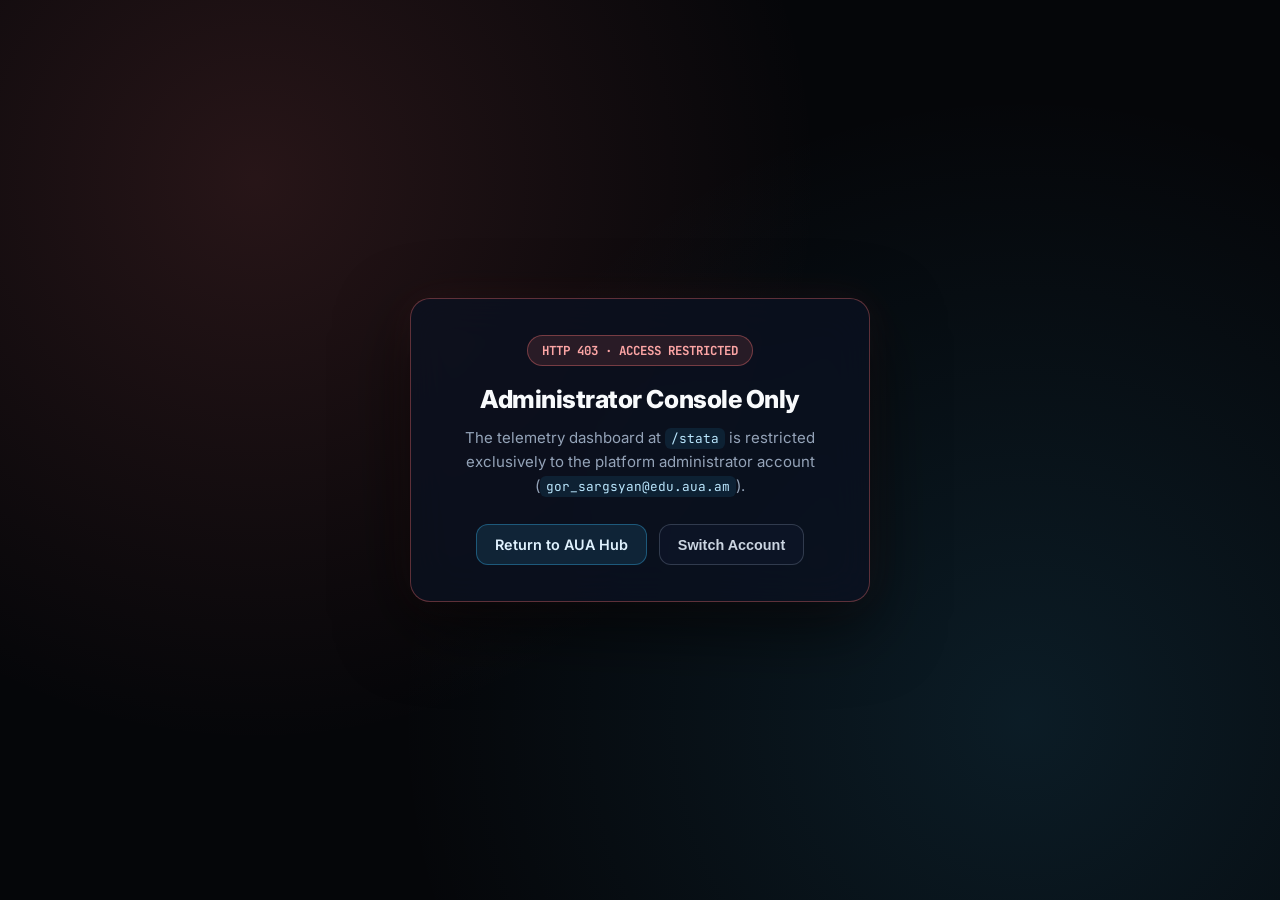
<file: app/web/templates/stata_denied.html>
<!DOCTYPE html>
<html lang="en">
<head>
  <meta charset="UTF-8" />
  <meta name="viewport" content="width=device-width, initial-scale=1.0" />
  <meta name="robots" content="noindex, nofollow" />
  <title>403 Restricted — AUA Hub /stata</title>
  <link rel="icon" type="image/png" sizes="32x32" href="/static/favicon-32x32.png?v=20261113_1" />
  <link rel="shortcut icon" href="/favicon.ico?v=20261113_1" />
  <link rel="preconnect" href="https://fonts.googleapis.com" />
  <link rel="preconnect" href="https://fonts.gstatic.com" crossorigin />
  <link href="https://fonts.googleapis.com/css2?family=Inter:wght@400;500;600;700;800&family=JetBrains+Mono:wght@500;700&display=swap" rel="stylesheet" />
  <style>
    *, *::before, *::after { box-sizing: border-box; margin: 0; padding: 0; }
    body {
      min-height: 100vh;
      background:
        radial-gradient(circle at 20% 20%, rgba(248, 113, 113, 0.14), transparent 45%),
        radial-gradient(circle at 80% 80%, rgba(56, 189, 248, 0.12), transparent 50%),
        #050609;
      color: #f8fafc;
      font-family: 'Inter', -apple-system, BlinkMacSystemFont, sans-serif;
      display: grid;
      place-items: center;
      padding: 24px;
    }
    .card {
      width: 100%;
      max-width: 460px;
      background: rgba(11, 17, 32, 0.78);
      border: 1px solid rgba(248, 113, 113, 0.35);
      border-radius: 20px;
      padding: 36px 32px;
      backdrop-filter: blur(20px);
      box-shadow: 0 24px 70px rgba(0, 0, 0, 0.65), 0 0 40px rgba(248, 113, 113, 0.08);
      text-align: center;
    }
    .badge {
      display: inline-flex;
      align-items: center;
      gap: 8px;
      padding: 6px 14px;
      border-radius: 999px;
      background: rgba(248, 113, 113, 0.12);
      border: 1px solid rgba(248, 113, 113, 0.38);
      color: #fca5a5;
      font-family: 'JetBrains Mono', monospace;
      font-size: 0.78rem;
      font-weight: 700;
      margin-bottom: 18px;
    }
    h1 {
      font-size: 1.55rem;
      font-weight: 800;
      letter-spacing: -0.02em;
      margin-bottom: 12px;
    }
    p {
      color: #94a3b8;
      font-size: 0.94rem;
      line-height: 1.6;
      margin-bottom: 26px;
    }
    code {
      font-family: 'JetBrains Mono', monospace;
      color: #bae6fd;
      background: rgba(56, 189, 248, 0.1);
      padding: 2px 6px;
      border-radius: 6px;
      font-size: 0.85em;
    }
    .actions {
      display: flex;
      flex-wrap: wrap;
      gap: 12px;
      justify-content: center;
    }
    .btn {
      display: inline-flex;
      align-items: center;
      justify-content: center;
      padding: 11px 18px;
      border-radius: 12px;
      font-size: 0.9rem;
      font-weight: 600;
      text-decoration: none;
      cursor: pointer;
      border: 1px solid rgba(56, 189, 248, 0.35);
      background: rgba(56, 189, 248, 0.12);
      color: #e0f2fe;
      transition: transform 0.15s ease, border-color 0.15s ease, background 0.15s ease;
    }
    .btn:hover {
      transform: translateY(-1px);
      border-color: rgba(125, 211, 252, 0.7);
      background: rgba(56, 189, 248, 0.22);
    }
    .btn-muted {
      border-color: rgba(148, 163, 184, 0.28);
      background: rgba(15, 23, 42, 0.7);
      color: #cbd5e1;
    }
    .btn-muted:hover {
      border-color: rgba(148, 163, 184, 0.55);
      background: rgba(30, 41, 59, 0.85);
    }
  </style>
</head>
<body>
  <main class="card">
    <div class="badge">HTTP 403 · ACCESS RESTRICTED</div>
    <h1>Administrator Console Only</h1>
    <p>
      The telemetry dashboard at <code>/stata</code> is restricted exclusively to the
      platform administrator account (<code>gor_sargsyan@edu.aua.am</code>).
    </p>
    <div class="actions">
      <a class="btn" href="/">Return to AUA Hub</a>
      <button class="btn btn-muted" id="switchAccountBtn" type="button">Switch Account</button>
    </div>
  </main>
  <script>
    document.getElementById("switchAccountBtn").addEventListener("click", async function () {
      try {
        localStorage.removeItem("aua_hub_token");
        await fetch("/api/auth/logout", { method: "POST", credentials: "same-origin" });
      } catch (e) {}
      window.location.href = "/stata";
    });
  </script>
</body>
</html>
</file>
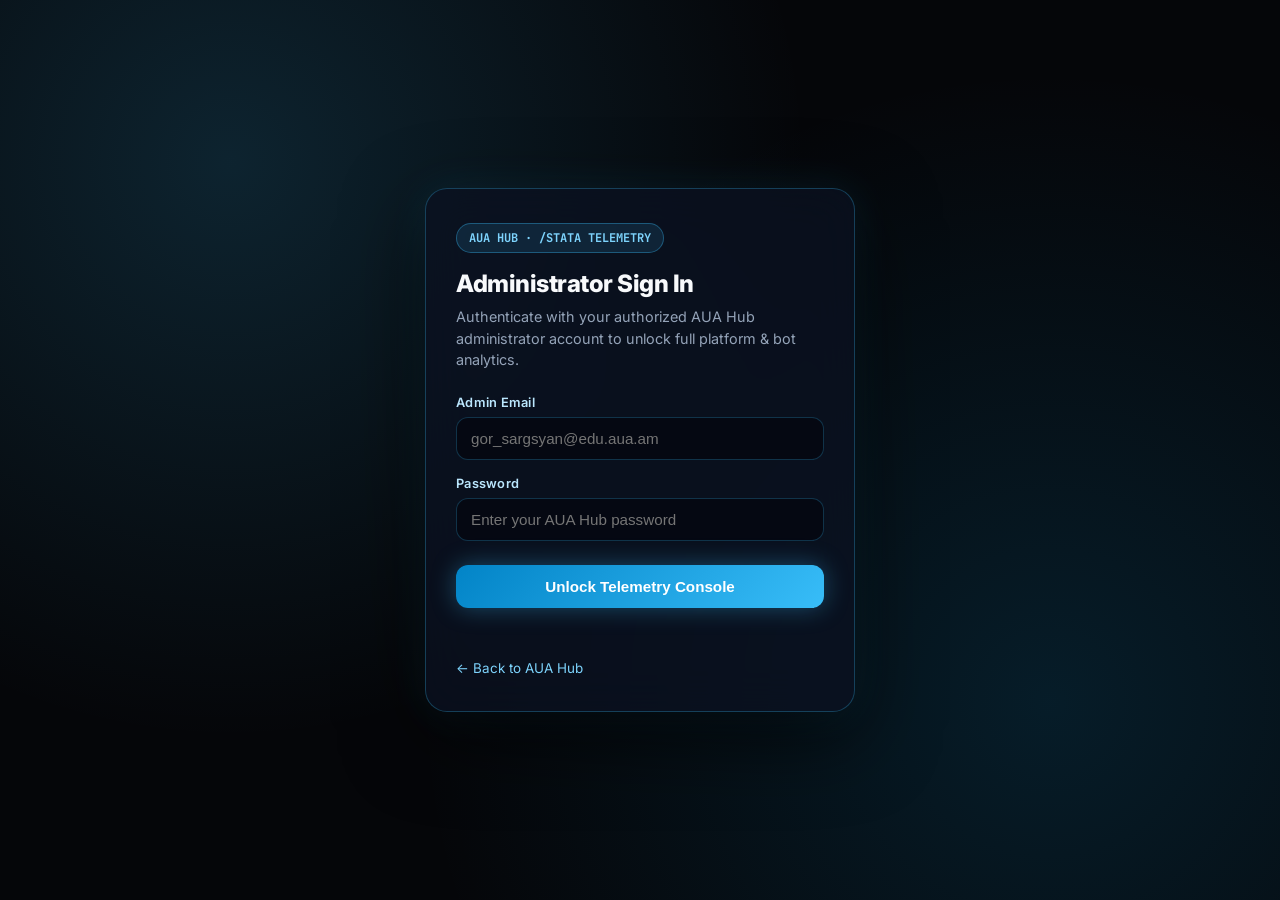
<file: app/web/templates/stata_gate.html>
<!DOCTYPE html>
<html lang="en">
<head>
  <meta charset="UTF-8" />
  <meta name="viewport" content="width=device-width, initial-scale=1.0" />
  <meta name="robots" content="noindex, nofollow" />
  <title>Admin Sign In — AUA Hub /stata</title>
  <link rel="icon" type="image/png" sizes="32x32" href="/static/favicon-32x32.png?v=20261113_1" />
  <link rel="shortcut icon" href="/favicon.ico?v=20261113_1" />
  <link rel="preconnect" href="https://fonts.googleapis.com" />
  <link rel="preconnect" href="https://fonts.gstatic.com" crossorigin />
  <link href="https://fonts.googleapis.com/css2?family=Inter:wght@400;500;600;700;800&family=JetBrains+Mono:wght@500;700&display=swap" rel="stylesheet" />
  <style>
    *, *::before, *::after { box-sizing: border-box; margin: 0; padding: 0; }
    body {
      min-height: 100vh;
      background:
        radial-gradient(circle at 18% 18%, rgba(56, 189, 248, 0.16), transparent 45%),
        radial-gradient(circle at 82% 78%, rgba(14, 165, 233, 0.14), transparent 50%),
        #050609;
      color: #f8fafc;
      font-family: 'Inter', -apple-system, BlinkMacSystemFont, sans-serif;
      display: grid;
      place-items: center;
      padding: 24px;
    }
    .gate-card {
      width: 100%;
      max-width: 430px;
      background: rgba(11, 17, 32, 0.78);
      border: 1px solid rgba(56, 189, 248, 0.28);
      border-radius: 22px;
      padding: 34px 30px;
      backdrop-filter: blur(22px);
      box-shadow: 0 24px 80px rgba(0, 0, 0, 0.7), 0 0 42px rgba(56, 189, 248, 0.12);
    }
    .pill {
      display: inline-flex;
      align-items: center;
      gap: 8px;
      padding: 6px 12px;
      border-radius: 999px;
      background: rgba(56, 189, 248, 0.12);
      border: 1px solid rgba(56, 189, 248, 0.35);
      color: #7dd3fc;
      font-family: 'JetBrains Mono', monospace;
      font-size: 0.75rem;
      font-weight: 700;
      margin-bottom: 16px;
    }
    h1 {
      font-size: 1.5rem;
      font-weight: 800;
      letter-spacing: -0.02em;
      margin-bottom: 8px;
    }
    .sub {
      color: #94a3b8;
      font-size: 0.9rem;
      line-height: 1.5;
      margin-bottom: 24px;
    }
    .field {
      margin-bottom: 16px;
    }
    label {
      display: block;
      font-size: 0.8rem;
      font-weight: 600;
      color: #bae6fd;
      margin-bottom: 7px;
      letter-spacing: 0.02em;
    }
    input {
      width: 100%;
      padding: 12px 14px;
      border-radius: 12px;
      background: rgba(5, 9, 18, 0.88);
      border: 1px solid rgba(56, 189, 248, 0.24);
      color: #ffffff;
      font-size: 0.95rem;
      outline: none;
      transition: border-color 0.18s ease, box-shadow 0.18s ease;
    }
    input:focus {
      border-color: #38bdf8;
      box-shadow: 0 0 0 3px rgba(56, 189, 248, 0.18);
    }
    .btn-submit {
      width: 100%;
      margin-top: 8px;
      padding: 13px 18px;
      border: none;
      border-radius: 12px;
      background: linear-gradient(135deg, #0284c7, #38bdf8);
      color: #ffffff;
      font-size: 0.95rem;
      font-weight: 700;
      cursor: pointer;
      box-shadow: 0 0 24px rgba(56, 189, 248, 0.35);
      transition: transform 0.15s ease, opacity 0.15s ease;
    }
    .btn-submit:hover { transform: translateY(-1px); }
    .btn-submit:disabled { opacity: 0.6; cursor: wait; transform: none; }
    .status {
      margin-top: 14px;
      font-size: 0.86rem;
      line-height: 1.45;
      min-height: 20px;
      color: #94a3b8;
    }
    .status.error { color: #f87171; }
    .status.ok { color: #34d399; }
    .footer-link {
      display: inline-block;
      margin-top: 18px;
      font-size: 0.84rem;
      color: #7dd3fc;
      text-decoration: none;
    }
    .footer-link:hover { text-decoration: underline; }
  </style>
</head>
<body>
  <main class="gate-card">
    <div class="pill">AUA HUB · /STATA TELEMETRY</div>
    <h1>Administrator Sign In</h1>
    <p class="sub">
      Authenticate with your authorized AUA Hub administrator account to unlock full platform &amp; bot analytics.
    </p>
    <form id="adminGateForm">
      <div class="field">
        <label for="gateEmail">Admin Email</label>
        <input id="gateEmail" type="email" autocomplete="username" placeholder="gor_sargsyan@edu.aua.am" required />
      </div>
      <div class="field">
        <label for="gatePassword">Password</label>
        <input id="gatePassword" type="password" autocomplete="current-password" placeholder="Enter your AUA Hub password" required />
      </div>
      <button id="gateSubmitBtn" class="btn-submit" type="submit">Unlock Telemetry Console</button>
      <div id="gateStatus" class="status" role="status" aria-live="polite"></div>
    </form>
    <a class="footer-link" href="/">&larr; Back to AUA Hub</a>
  </main>

  <script>
    (async function checkExistingToken() {
      const statusEl = document.getElementById("gateStatus");
      const token = localStorage.getItem("aua_hub_token");
      if (!token) return;
      try {
        statusEl.textContent = "Checking active session...";
        const res = await fetch("/api/auth/me", {
          headers: { Authorization: "Bearer " + token },
          credentials: "same-origin",
        });
        if (!res.ok) {
          statusEl.textContent = "";
          return;
        }
        const data = await res.json();
        if (data.authenticated) {
          window.location.reload();
        } else {
          statusEl.textContent = "";
        }
      } catch (e) {
        statusEl.textContent = "";
      }
    })();

    document.getElementById("adminGateForm").addEventListener("submit", async function (e) {
      e.preventDefault();
      const email = document.getElementById("gateEmail").value.trim();
      const password = document.getElementById("gatePassword").value;
      const btn = document.getElementById("gateSubmitBtn");
      const statusEl = document.getElementById("gateStatus");

      btn.disabled = true;
      statusEl.className = "status";
      statusEl.textContent = "Verifying credentials...";

      try {
        const res = await fetch("/api/auth/login", {
          method: "POST",
          headers: { "Content-Type": "application/json" },
          credentials: "same-origin",
          body: JSON.stringify({ email, password }),
        });
        const data = await res.json();
        if (!res.ok) {
          statusEl.className = "status error";
          statusEl.textContent = data.error || "Sign-in failed.";
          btn.disabled = false;
          return;
        }
        if (data.token) {
          localStorage.setItem("aua_hub_token", data.token);
        }
        statusEl.className = "status ok";
        statusEl.textContent = "Authenticated. Loading dashboard...";
        window.location.reload();
      } catch (err) {
        statusEl.className = "status error";
        statusEl.textContent = "Network error while signing in.";
        btn.disabled = false;
      }
    });
  </script>
</body>
</html>
</file>
